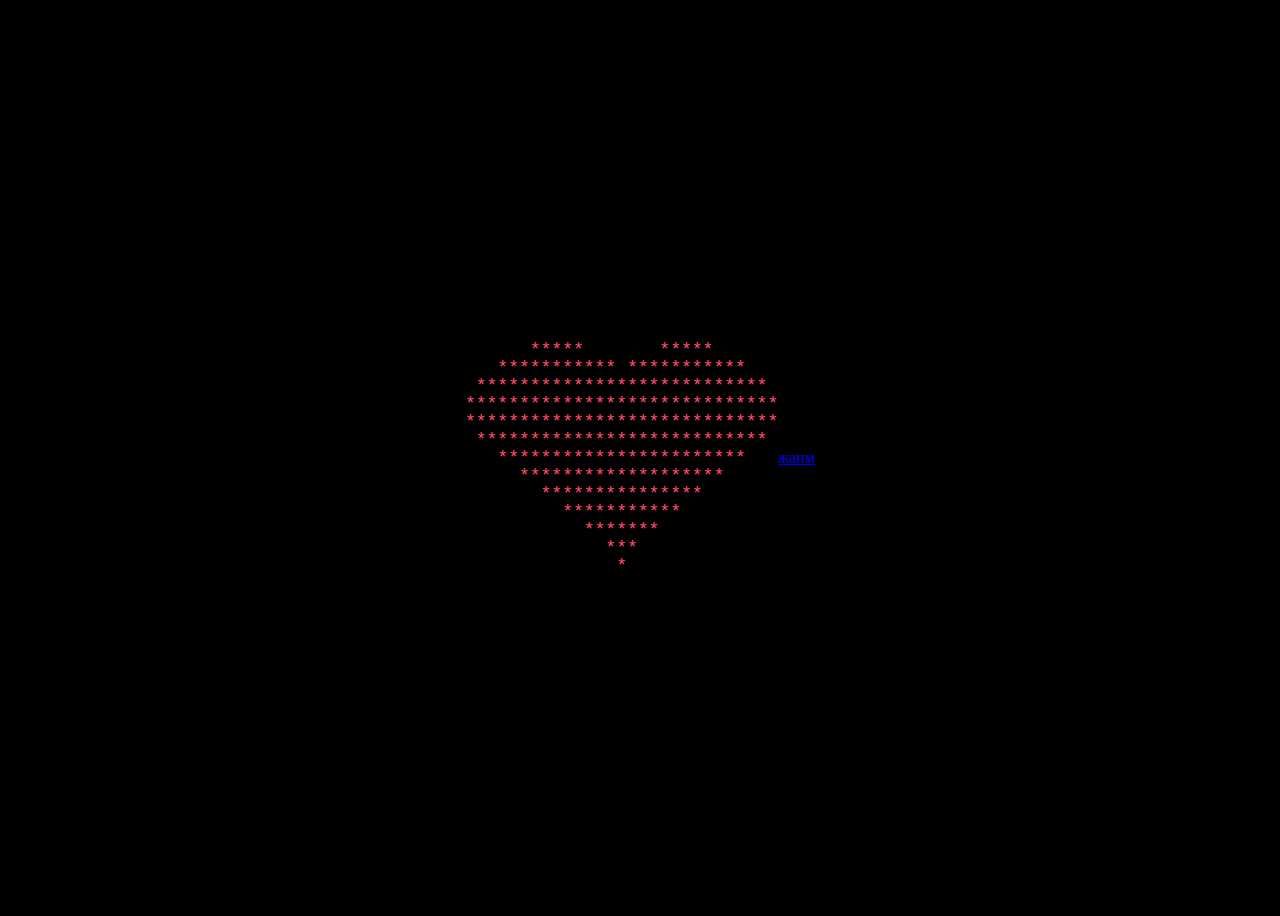
<file: page4.html>
<!DOCTYPE html>
<html lang="ru">
<head>
    <meta charset="UTF-8">
    <title>Heart</title>
</head>
<body style="background:black; color:#ff4d6d; display:flex; justify-content:center; align-items:center; height:100vh;">

<pre style="font-size:18px; line-height:18px; font-family: monospace;">

      *****       *****      
   *********** ***********   
 *************************** 
*****************************
*****************************
 ***************************
   ***********************
     *******************
       ***************
         ***********
           *******
             ***
              *

</pre>
<div class="nav">
    <a href="index.html" class="btn btn-page4">жанм</a>
</div>

</body>
</html>
</file>
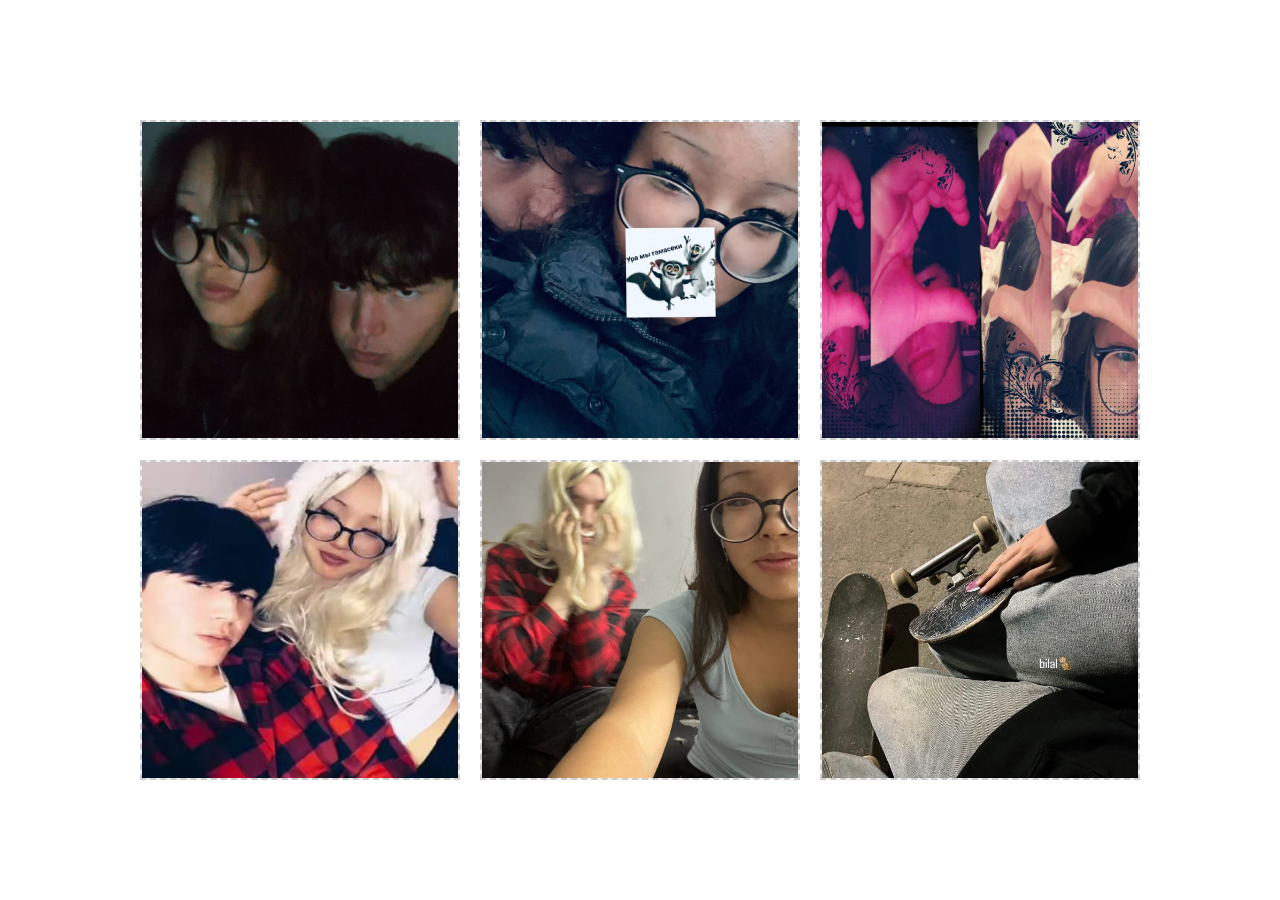
<file: page5.html>
<!DOCTYPE html>
<html lang="ru">
<head>
    <meta charset="UTF-8">
    <title>Фото коллаж</title>
    <style>
        * {
            margin: 0;
            padding: 0;
            box-sizing: border-box;
        }

        body {
            background-color: white;
            font-family: Arial, sans-serif;
            min-height: 100vh;
            display: flex;
            justify-content: center;
            align-items: center;
        }

        .gallery {
            width: 90%;
            max-width: 1000px;
            display: grid;
            grid-template-columns: repeat(3, 1fr);
            gap: 20px;
        }

        .photo {
            width: 100%;
            aspect-ratio: 1 / 1;
            background-color: #f2f2f2;
            border: 2px dashed #ccc;
            display: flex;
            justify-content: center;
            align-items: center;
            overflow: hidden;
        }

        .photo img {
            width: 100%;
            height: 100%;
            object-fit: cover;
        }
    </style>
</head>
<body>

    <div class="gallery">
        <div class="photo">
            <img src="images/photo1.jpg" alt="">
        </div>
        <div class="photo">
            <img src="images/photo2.jpg" alt="">
        </div>
        <div class="photo">
            <img src="images/photo3.jpg" alt="">
        </div>
        <div class="photo">
            <img src="images/photo4.jpg" alt="">
        </div>
        <div class="photo">
            <img src="images/photo5.jpg" alt="">
        </div>
        <div class="photo">
            <img src="images/photo6.jpg" alt="">
        </div>
    </div>

</body>
</html>
</file>
